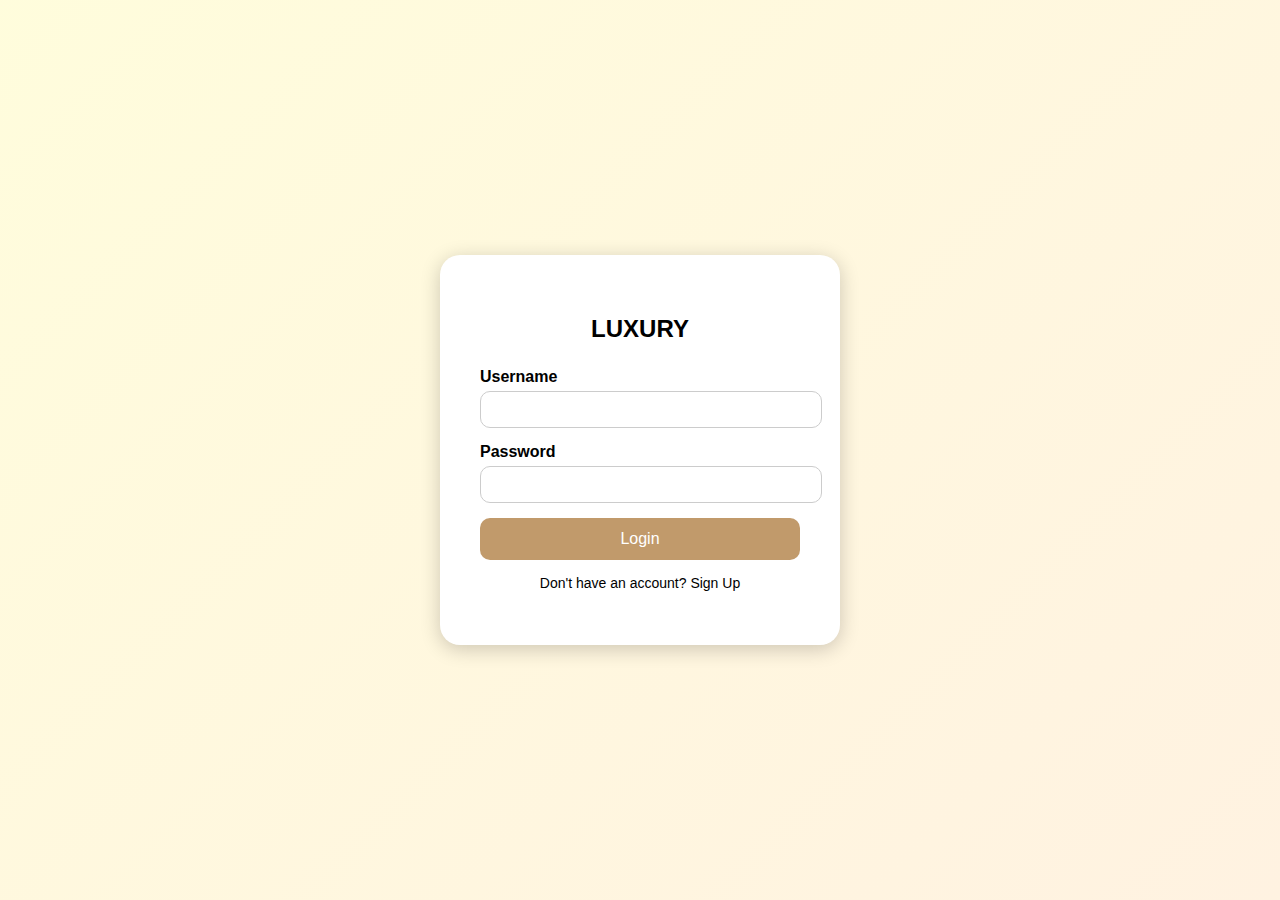
<file: login.html>
<!DOCTYPE html>
<html lang="en">
<head>
    
    <title>LUXURY | Login Page</title>
    <style>
        *{
            text-decoration: none;
        }
        a{
            color: black;
        }
        body {
            margin: 0;
            font-family: Arial, sans-serif;
            background: linear-gradient(135deg, #fffcd2c6, rgb(255, 242, 225));
            display: flex;
            justify-content: center;
            align-items: center;
            height: 100vh;
        }

        .login-container {
            background: #fff;
            padding: 40px;
            border-radius: 20px;
            box-shadow: 0 4px 20px rgba(0, 0, 0, 0.2);
            width: 320px;
        }

        .login-container h2 {
            color: black;
            text-align: center;
            margin-bottom: 25px;
        }

        .input-group {
            margin-bottom: 15px;
        }

        .input-group label {
            display: block;
            margin-bottom: 5px;
            font-weight: bold;
        }

        .input-group input {
            width: 100%;
            padding: 10px;
            border: 1px solid #ccc;
            border-radius: 10px;
        }

        .login-btn {
            width: 100%;
            padding: 12px;
            background: 	#C19A6B;
            border: none;
            border-radius: 10px;
            color: white;
            font-size: 16px;
            cursor: pointer;
            transition: 1s;
        }

        .login-btn:hover {
            background: #c29e00;
        }

        .footer-text {
            margin-top: 15px;
            text-align: center;
            font-size: 14px;
        }
    </style>
</head>
<body>

    <div class="login-container">
        <h2><a href="index.html">LUXURY</a> </h2>
        <form>
            <div class="input-group">
                <label for="username">Username</label>
                <input type="text" id="username" name="username" required>
            </div>

            <div class="input-group">
                <label for="password">Password</label>
                <input type="password" id="password" name="password" required>
            </div>

            <button type="submit" class="login-btn">Login</button>
        </form>
        <p class="footer-text">Don't have an account? <a href="#">Sign Up</a></p>
    </div>

</body>
</html>
</file>
